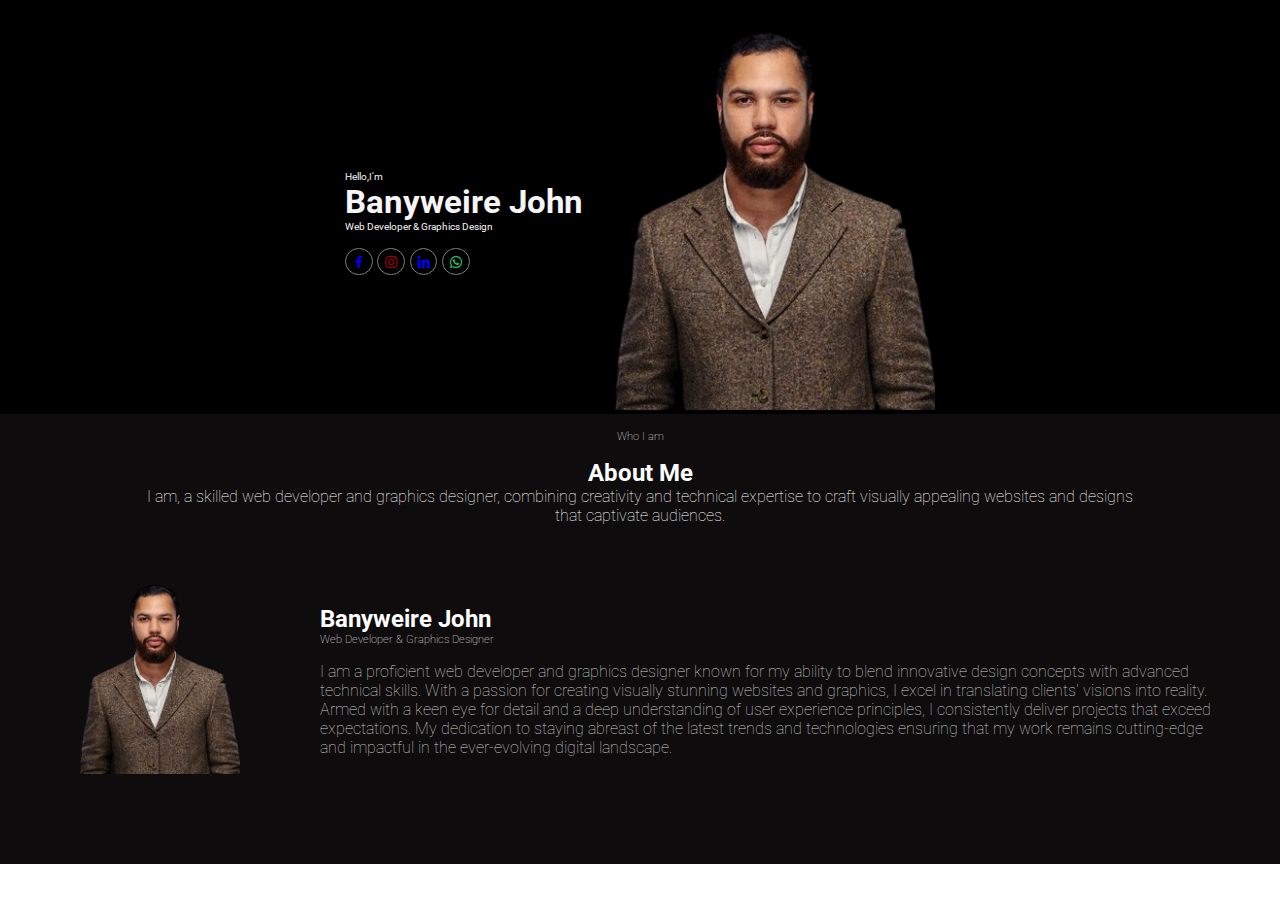
<file: index.html>
<!DOCTYPE html>
<html lang="en">
<head>
    <meta charset="UTF-8">
    <meta name="viewport" content="width=device-width, initial-scale=1.0">
    <title>Document</title>
    <link rel="stylesheet" href="style.css">
    <link href='https://unpkg.com/boxicons@2.1.4/css/boxicons.min.css' rel='stylesheet'>
</head>
<body>
<section class="introduction">
<div class="name-card">
    <p>Hello,I'm</p>
    <h1>Banyweire John</h1>
    <p>Web Developer & Graphics Design</p>
    <div class="icons">
        <a href="#"><i class='bx bxl-facebook facebook'></i></a>
        <a href="#"><i class='bx bxl-instagram insta'></i></a>
        <a href="#"><i class='bx bxl-linkedin facebook'></i></a>
        <a href="#"><i class='bx bxl-whatsapp'></i></a>
    </div>
</div>
<div class="image-card">
    <img src="/images/image-removebg-preview (1).png" alt="">
</div>
</section>
<section class="about-me">
<div class="about">
    <h6>Who I am</h6>
    <h2>About Me</h2>
    <p> I am, a skilled web developer and graphics designer, combining creativity and technical expertise to craft visually appealing websites and designs that captivate audiences.</p>
</div>
<div class="detailed">
    <div class="image-side">
        <img src="/images/image-removebg-preview (1).png" alt="">
    </div>
    <div class="text-side">
        <h2>Banyweire John</h2>
        <h6>Web Developer & Graphics Designer</h6>
        <p> I am a proficient web developer and graphics designer known for my ability to blend innovative design concepts with advanced technical skills. With a passion for creating visually stunning websites and graphics, I excel in translating clients' visions into reality. Armed with a keen eye for detail and a deep understanding of user experience principles, I consistently deliver projects that exceed expectations. My dedication to staying abreast of the latest trends and technologies ensuring that my work remains cutting-edge and impactful in the ever-evolving digital landscape.</p>
    </div>
</div>
</section>
</body>
</html>
</file>
<file: style.css>
@import url("https://fonts.googleapis.com/css2?family=Roboto:ital,wght@0,100;0,300;0,400;0,500;0,700;0,900;1,100;1,300;1,400;1,500;1,700;1,900&display=swap");
* {
  padding: 0;
  margin: 0;
  box-sizing: border-box;
  font-family: "Roboto", sans-serif;
}

a {
  text-decoration: none;
}

.introduction {
  padding: 0rem 3rem;
  padding-top: 2rem;
  background-color: black;
  display: flex;
  align-items: center;
  gap: 2rem;
  justify-content: center;
}
.introduction .name-card {
  color: whitesmoke;
}
.introduction .name-card h1 {
  font-weight: bolder;
  font-size: 33px;
}
.introduction .name-card p {
  font-size: 10px;
}
.introduction .name-card .icons {
  display: flex;
  gap: 0.3rem;
  margin-top: 1rem;
}
.introduction .name-card .icons .insta {
  display: flex;
  align-items: center;
  justify-content: center;
  color: rgba(255, 0, 0, 0.645);
}
.introduction .name-card .icons .facebook {
  display: flex;
  align-items: center;
  justify-content: center;
  color: blue;
}
.introduction .name-card .icons .bxl-whatsapp {
  display: flex;
  align-items: center;
  justify-content: center;
  color: #25d366;
}
.introduction .name-card .icons .bx {
  border: 0.3px solid gray;
  padding: 0.3rem;
  font-size: 1rem;
  border-radius: 50%;
}
.introduction .image-card img {
  width: 20rem;
  height: auto;
  -o-object-fit: cover;
     object-fit: cover;
}

@media (max-width: 360px) {
  .introduction {
    padding: 0rem 1rem;
    width: 100%;
    padding-top: 2rem;
    background-color: black;
    display: flex;
    align-items: center;
    gap: 1rem;
    justify-content: center;
  }
  .introduction .name-card {
    color: whitesmoke;
  }
  .introduction .name-card h1 {
    font-weight: bolder;
    font-size: 25px;
  }
  .introduction .name-card p {
    font-size: 10px;
  }
  .introduction .name-card .icons {
    display: flex;
    gap: 0.3rem;
    margin-top: 1rem;
    margin-bottom: 1rem;
  }
  .introduction .name-card .icons .insta {
    display: flex;
    align-items: center;
    justify-content: center;
    color: rgba(255, 0, 0, 0.645);
  }
  .introduction .name-card .icons .facebook {
    display: flex;
    align-items: center;
    justify-content: center;
    color: blue;
  }
  .introduction .name-card .icons .bxl-whatsapp {
    display: flex;
    align-items: center;
    justify-content: center;
    color: #25d366;
  }
  .introduction .name-card .icons .bx {
    border: 0.3px solid gray;
    padding: 0.3rem;
    font-size: 0.5rem;
    border-radius: 50%;
  }
  .introduction .image-card img {
    width: 6rem;
    height: auto;
    -o-object-fit: cover;
       object-fit: cover;
  }
}
.about-me {
  min-height: 50vh;
  background-color: rgb(14, 12, 12);
  color: white;
}
.about-me h6 {
  font-weight: lighter;
}
.about-me .about {
  text-align: center;
  padding: 1rem 9rem;
}
.about-me .about h2 {
  margin-top: 1rem;
}
.about-me .about p {
  font-weight: lighter;
}
.about-me .detailed {
  padding-left: 5rem;
  display: flex;
  gap: 1rem;
  justify-content: center;
  align-items: center;
}
.about-me .detailed .text-side {
  padding: 4rem;
}
.about-me .detailed .text-side p {
  margin-top: 1rem;
  font-weight: lighter;
  color: rgb(207, 207, 207);
}
.about-me .detailed .image-side img {
  width: 10rem;
  height: auto;
  -o-object-fit: cover;
     object-fit: cover;
}

@media (max-width: 360px) {
  .about-me {
    min-height: 50vh;
    background-color: rgb(14, 12, 12);
    color: white;
  }
  .about-me h6 {
    font-weight: lighter;
  }
  .about-me .about {
    text-align: center;
    padding: 1rem 1rem;
  }
  .about-me .about h2 {
    margin-top: 1rem;
  }
  .about-me .about p {
    font-size: 14px;
    font-weight: lighter;
  }
  .about-me .detailed {
    padding-left: 1rem;
    display: flex;
    gap: 0.3rem;
    flex-direction: column;
    align-items: center;
  }
  .about-me .detailed .text-side {
    padding: 1rem;
  }
  .about-me .detailed .text-side h2 {
    text-align: center;
  }
  .about-me .detailed .text-side h6 {
    text-align: center;
  }
  .about-me .detailed .text-side p {
    margin-top: 1rem;
    font-size: 14px;
    font-weight: lighter;
    color: rgb(207, 207, 207);
  }
  .about-me .detailed .image-side img {
    width: 5rem;
    height: auto;
    -o-object-fit: cover;
       object-fit: cover;
  }
}/*# sourceMappingURL=style.css.map */
</file>
